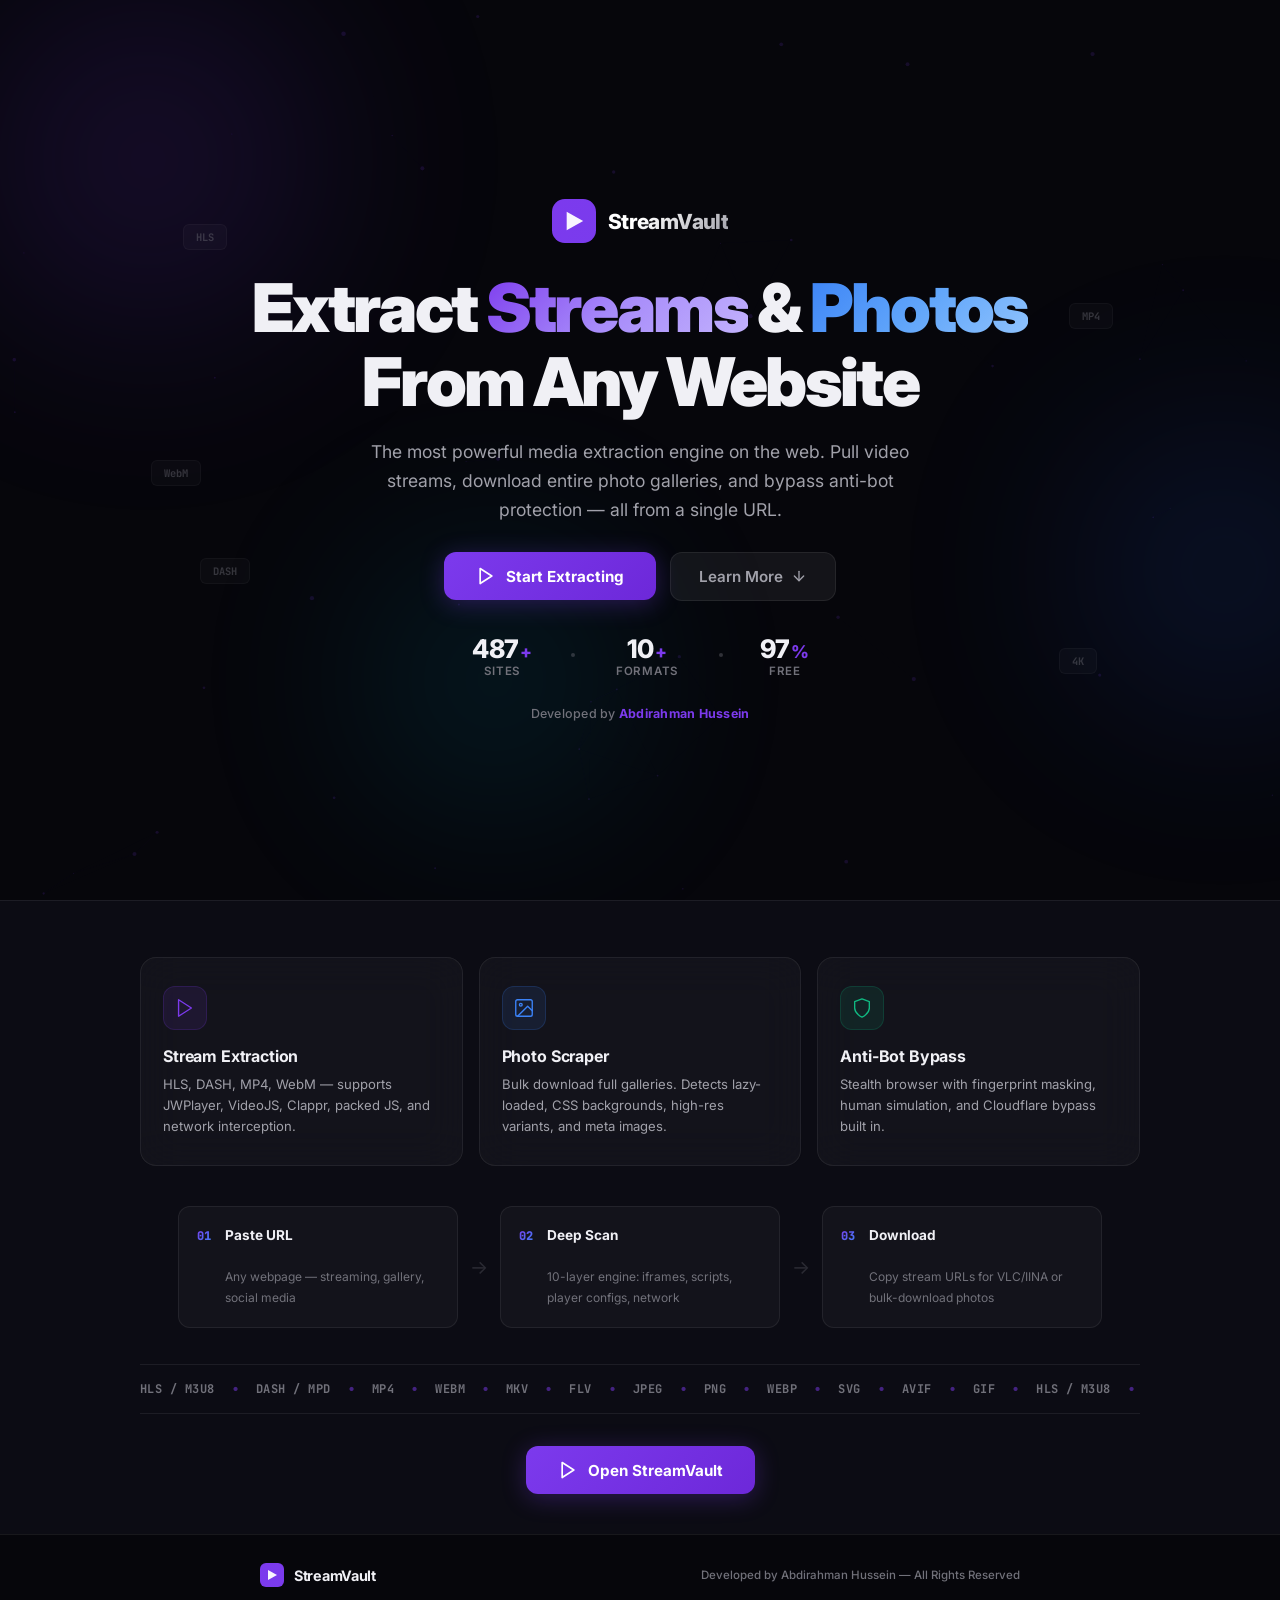
<file: templates/index.html>
<!DOCTYPE html>
<html lang="en">
<head>
  <meta charset="UTF-8">
  <meta name="viewport" content="width=device-width, initial-scale=1.0">
  <meta name="theme-color" content="#06060b">
  <meta name="description" content="StreamVault — Extract video streams and download photos from any webpage. Supports HLS, DASH, MP4 streams and bulk image downloads with anti-bot bypass.">
  <title>StreamVault — Extract Videos & Photos from Any Website</title>
  <link rel="preconnect" href="https://fonts.googleapis.com">
  <link rel="preconnect" href="https://fonts.gstatic.com" crossorigin>
  <link href="https://fonts.googleapis.com/css2?family=Inter:wght@400;500;600;700;800;900&family=JetBrains+Mono:wght@400;500;600&display=swap" rel="stylesheet">
  <link rel="stylesheet" href="/static/style.css">
</head>
<body>
  <!-- Particle canvas background -->
  <canvas id="particle-canvas" aria-hidden="true"></canvas>

  <!-- Animated background blobs -->
  <div class="bg-blobs" aria-hidden="true">
    <div class="blob blob-1"></div>
    <div class="blob blob-2"></div>
    <div class="blob blob-3"></div>
  </div>

  <!-- ===== HERO — VIEWPORT 1 ===== -->
  <section class="hero" id="hero">
    <div class="hero-inner">
      <!-- Brand logo + name -->
      <div class="hero-brand reveal">
        <svg width="44" height="44" viewBox="0 0 48 48" fill="none">
          <rect width="48" height="48" rx="14" fill="url(#lg-hero)"/>
          <path d="M16 14v20l18-10L16 14z" fill="#fff" fill-opacity="0.95"/>
          <defs>
            <linearGradient id="lg-hero" x1="0" y1="0" x2="48" y2="48">
              <stop stop-color="#7c3aed"/>
              <stop offset="1" stop-color="#2563eb"/>
            </linearGradient>
          </defs>
        </svg>
        <span class="hero-brand-name">StreamVault</span>
      </div>

      <h1 class="hero-title reveal">
        Extract <span class="gradient-text">Streams</span> &
        <span class="gradient-text-2">Photos</span><br>
        From Any Website
      </h1>

      <p class="hero-subtitle reveal">
        The most powerful media extraction engine on the web. Pull video streams, download entire photo galleries, and bypass anti-bot protection — all from a single URL.
      </p>

      <div class="hero-actions reveal">
        <a href="/tool" class="hero-cta" id="hero-cta">
          <svg width="20" height="20" viewBox="0 0 24 24" fill="none" stroke="currentColor" stroke-width="2" stroke-linecap="round" stroke-linejoin="round">
            <polygon points="5 3 19 12 5 21 5 3"/>
          </svg>
          Start Extracting
        </a>
        <a href="#features" class="hero-cta-secondary">
          Learn More
          <svg width="16" height="16" viewBox="0 0 24 24" fill="none" stroke="currentColor" stroke-width="2" stroke-linecap="round" stroke-linejoin="round">
            <line x1="12" y1="5" x2="12" y2="19"/>
            <polyline points="19 12 12 19 5 12"/>
          </svg>
        </a>
      </div>

      <!-- Stats row — inline in hero -->
      <div class="hero-stats reveal">
        <div class="hero-stat">
          <span class="hero-stat-num" data-target="500">0</span><span class="hero-stat-plus">+</span>
          <span class="hero-stat-label">Sites</span>
        </div>
        <div class="hero-stat-dot"></div>
        <div class="hero-stat">
          <span class="hero-stat-num" data-target="10">0</span><span class="hero-stat-plus">+</span>
          <span class="hero-stat-label">Formats</span>
        </div>
        <div class="hero-stat-dot"></div>
        <div class="hero-stat">
          <span class="hero-stat-num" data-target="100">0</span><span class="hero-stat-plus">%</span>
          <span class="hero-stat-label">Free</span>
        </div>
      </div>

      <!-- Creator credit -->
      <div class="hero-credit reveal">
        Developed by <span>Abdirahman Hussein</span>
      </div>

      <!-- Floating tech icons -->
      <div class="hero-floaters" aria-hidden="true">
        <div class="floater floater-1">HLS</div>
        <div class="floater floater-2">MP4</div>
        <div class="floater floater-3">DASH</div>
        <div class="floater floater-4">4K</div>
        <div class="floater floater-5">WebM</div>
      </div>
    </div>
  </section>

  <!-- ===== FEATURES + HOW IT WORKS — VIEWPORT 2 ===== -->
  <section class="info-section" id="features">
    <div class="info-inner">
      <!-- Features row -->
      <div class="features-grid reveal">
        <div class="feature-card">
          <div class="feature-icon-wrap">
            <svg class="feature-icon" viewBox="0 0 24 24" fill="none" stroke="currentColor" stroke-width="1.5" stroke-linecap="round" stroke-linejoin="round">
              <polygon points="5 3 19 12 5 21 5 3"/>
            </svg>
          </div>
          <h3>Stream Extraction</h3>
          <p>HLS, DASH, MP4, WebM — supports JWPlayer, VideoJS, Clappr, packed JS, and network interception.</p>
        </div>

        <div class="feature-card">
          <div class="feature-icon-wrap feature-icon-blue">
            <svg class="feature-icon" viewBox="0 0 24 24" fill="none" stroke="currentColor" stroke-width="1.5" stroke-linecap="round" stroke-linejoin="round">
              <rect x="3" y="3" width="18" height="18" rx="2" ry="2"/>
              <circle cx="8.5" cy="8.5" r="1.5"/>
              <polyline points="21 15 16 10 5 21"/>
            </svg>
          </div>
          <h3>Photo Scraper</h3>
          <p>Bulk download full galleries. Detects lazy-loaded, CSS backgrounds, high-res variants, and meta images.</p>
        </div>

        <div class="feature-card">
          <div class="feature-icon-wrap feature-icon-emerald">
            <svg class="feature-icon" viewBox="0 0 24 24" fill="none" stroke="currentColor" stroke-width="1.5" stroke-linecap="round" stroke-linejoin="round">
              <path d="M12 22s8-4 8-10V5l-8-3-8 3v7c0 6 8 10 8 10z"/>
            </svg>
          </div>
          <h3>Anti-Bot Bypass</h3>
          <p>Stealth browser with fingerprint masking, human simulation, and Cloudflare bypass built in.</p>
        </div>
      </div>

      <!-- How it works — compact row -->
      <div class="hiw-row reveal">
        <div class="hiw-chip">
          <span class="hiw-num">01</span>
          <div><strong>Paste URL</strong><br><span>Any webpage — streaming, gallery, social media</span></div>
        </div>
        <div class="hiw-arrow" aria-hidden="true">→</div>
        <div class="hiw-chip">
          <span class="hiw-num">02</span>
          <div><strong>Deep Scan</strong><br><span>10-layer engine: iframes, scripts, player configs, network</span></div>
        </div>
        <div class="hiw-arrow" aria-hidden="true">→</div>
        <div class="hiw-chip">
          <span class="hiw-num">03</span>
          <div><strong>Download</strong><br><span>Copy stream URLs for VLC/IINA or bulk-download photos</span></div>
        </div>
      </div>

      <!-- Format marquee -->
      <div class="marquee-strip" aria-hidden="true">
        <div class="marquee-scroll">
          <span>HLS / m3u8</span><span class="md">●</span>
          <span>DASH / mpd</span><span class="md">●</span>
          <span>MP4</span><span class="md">●</span>
          <span>WebM</span><span class="md">●</span>
          <span>MKV</span><span class="md">●</span>
          <span>FLV</span><span class="md">●</span>
          <span>JPEG</span><span class="md">●</span>
          <span>PNG</span><span class="md">●</span>
          <span>WebP</span><span class="md">●</span>
          <span>SVG</span><span class="md">●</span>
          <span>AVIF</span><span class="md">●</span>
          <span>GIF</span><span class="md">●</span>
          <span>HLS / m3u8</span><span class="md">●</span>
          <span>DASH / mpd</span><span class="md">●</span>
          <span>MP4</span><span class="md">●</span>
          <span>WebM</span><span class="md">●</span>
          <span>MKV</span><span class="md">●</span>
          <span>FLV</span><span class="md">●</span>
          <span>JPEG</span><span class="md">●</span>
          <span>PNG</span><span class="md">●</span>
          <span>WebP</span><span class="md">●</span>
          <span>SVG</span><span class="md">●</span>
          <span>AVIF</span><span class="md">●</span>
          <span>GIF</span><span class="md">●</span>
        </div>
      </div>

      <!-- CTA banner -->
      <div class="bottom-cta reveal">
        <a href="/tool" class="hero-cta">
          <svg width="20" height="20" viewBox="0 0 24 24" fill="none" stroke="currentColor" stroke-width="2" stroke-linecap="round" stroke-linejoin="round">
            <polygon points="5 3 19 12 5 21 5 3"/>
          </svg>
          Open StreamVault
        </a>
      </div>
    </div>
  </section>

  <footer>
    <div class="footer-inner">
      <div class="footer-brand">
        <svg width="24" height="24" viewBox="0 0 48 48" fill="none">
          <rect width="48" height="48" rx="12" fill="url(#lg-f)"/>
          <path d="M16 14v20l18-10L16 14z" fill="#fff" fill-opacity="0.95"/>
          <defs>
            <linearGradient id="lg-f" x1="0" y1="0" x2="48" y2="48">
              <stop stop-color="#7c3aed"/>
              <stop offset="1" stop-color="#2563eb"/>
            </linearGradient>
          </defs>
        </svg>
        <span class="footer-name">StreamVault</span>
      </div>
      <p class="footer-credit">Developed by Abdirahman Hussein &mdash; All Rights Reserved</p>
    </div>
  </footer>

  <script>
    // Particles
    (function(){const c=document.getElementById('particle-canvas');if(!c)return;const x=c.getContext('2d');let w,h,p;const N=50,D=140;function rs(){w=c.width=innerWidth;h=c.height=innerHeight}function cr(){p=[];for(let i=0;i<N;i++)p.push({x:Math.random()*w,y:Math.random()*h,vx:(Math.random()-.5)*.35,vy:(Math.random()-.5)*.35,s:Math.random()*1.8+.5})}function dr(){x.clearRect(0,0,w,h);for(let i=0;i<p.length;i++)for(let j=i+1;j<p.length;j++){const dx=p[i].x-p[j].x,dy=p[i].y-p[j].y,d=Math.sqrt(dx*dx+dy*dy);if(d<D){x.beginPath();x.strokeStyle=`rgba(124,58,237,${(1-d/D)*.12})`;x.lineWidth=.5;x.moveTo(p[i].x,p[i].y);x.lineTo(p[j].x,p[j].y);x.stroke()}}for(const q of p){x.beginPath();x.arc(q.x,q.y,q.s,0,Math.PI*2);x.fillStyle='rgba(124,58,237,.35)';x.fill();q.x+=q.vx;q.y+=q.vy;if(q.x<0||q.x>w)q.vx*=-1;if(q.y<0||q.y>h)q.vy*=-1}requestAnimationFrame(dr)}rs();cr();dr();addEventListener('resize',()=>{rs();cr()})})();
    // Scroll reveal
    (function(){const els=document.querySelectorAll('.reveal');if(!els.length)return;const o=new IntersectionObserver(e=>{e.forEach(en=>{if(en.isIntersecting){en.target.classList.add('visible');o.unobserve(en.target)}})},{threshold:.1,rootMargin:'0px 0px -20px 0px'});els.forEach(el=>o.observe(el))})();
    // Counters
    (function(){const els=document.querySelectorAll('[data-target]');if(!els.length)return;const o=new IntersectionObserver(e=>{e.forEach(en=>{if(en.isIntersecting){const el=en.target,t=+el.dataset.target,s=performance.now();(function u(n){const p=Math.min((n-s)/1800,1);el.textContent=Math.round(t*(1-Math.pow(1-p,3)));p<1?requestAnimationFrame(u):el.textContent=t})(s);o.unobserve(el)}})},{threshold:.5});els.forEach(el=>o.observe(el))})();
    // Smooth scroll
    document.querySelectorAll('a[href^="#"]').forEach(a=>{a.addEventListener('click',e=>{const t=document.querySelector(a.getAttribute('href'));if(t){e.preventDefault();t.scrollIntoView({behavior:'smooth',block:'start'})}})});
  </script>
</body>
</html>
</file>
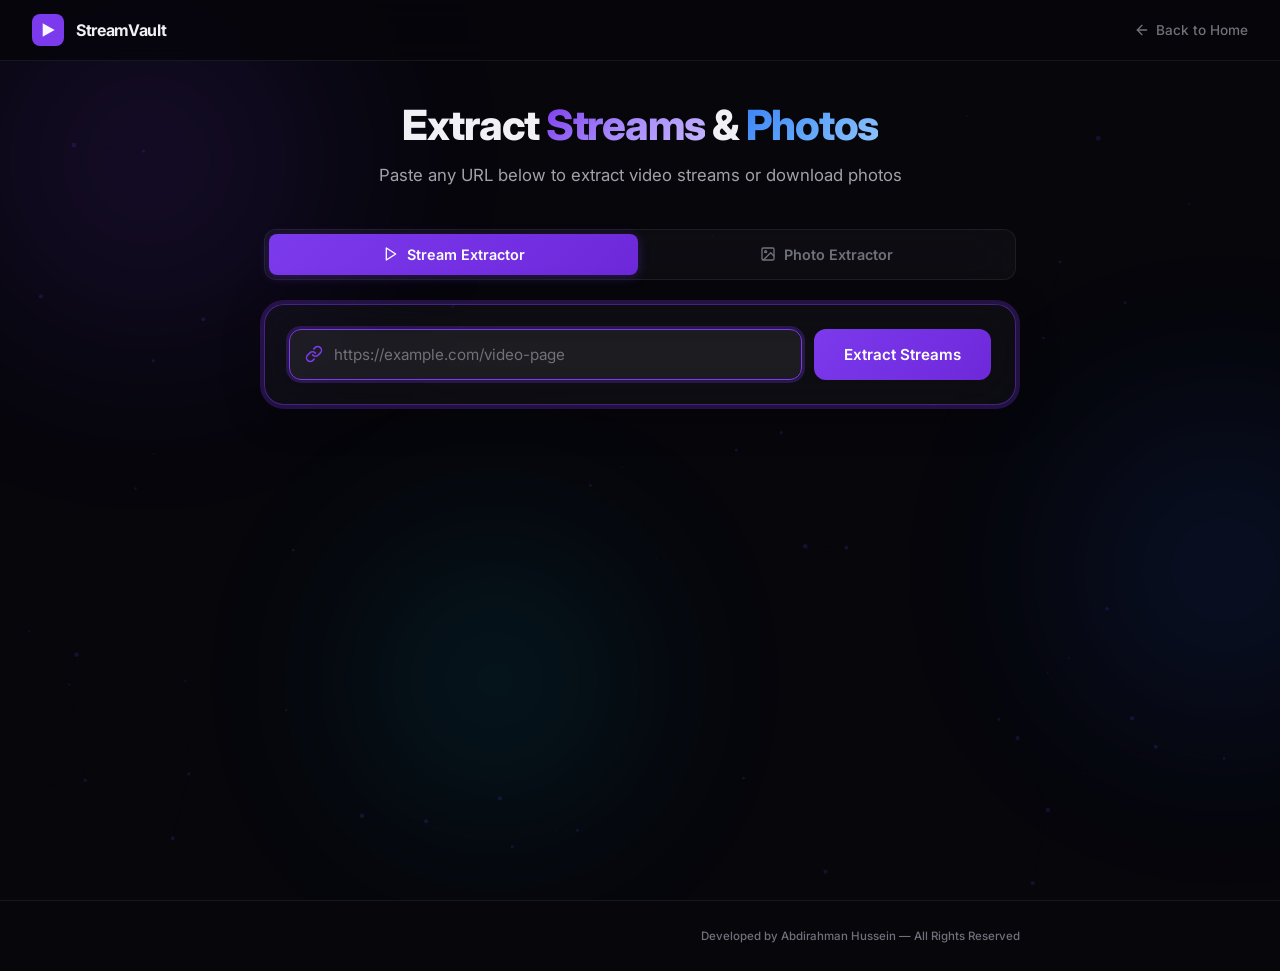
<file: templates/tool.html>
<!DOCTYPE html>
<html lang="en">
<head>
  <meta charset="UTF-8">
  <meta name="viewport" content="width=device-width, initial-scale=1.0">
  <meta name="theme-color" content="#06060b">
  <meta name="description" content="StreamVault — Extract video streams and download photos from any webpage. Paste a URL and get direct stream links or bulk-download images.">
  <title>Extract — StreamVault</title>
  <link rel="preconnect" href="https://fonts.googleapis.com">
  <link rel="preconnect" href="https://fonts.gstatic.com" crossorigin>
  <link href="https://fonts.googleapis.com/css2?family=Inter:wght@400;500;600;700;800;900&family=JetBrains+Mono:wght@400;500;600&display=swap" rel="stylesheet">
  <link rel="stylesheet" href="/static/style.css">
  <link rel="stylesheet" href="/static/tool.css">
</head>
<body>
  <!-- Particle canvas background -->
  <canvas id="particle-canvas" aria-hidden="true"></canvas>

  <!-- Animated background blobs -->
  <div class="bg-blobs" aria-hidden="true">
    <div class="blob blob-1"></div>
    <div class="blob blob-2"></div>
    <div class="blob blob-3"></div>
  </div>

  <!-- Top navigation bar -->
  <nav class="tool-topbar">
    <a href="/" class="tool-brand">
      <svg width="32" height="32" viewBox="0 0 48 48" fill="none">
        <rect width="48" height="48" rx="12" fill="url(#lg-tb)"/>
        <path d="M16 14v20l18-10L16 14z" fill="#fff" fill-opacity="0.95"/>
        <defs>
          <linearGradient id="lg-tb" x1="0" y1="0" x2="48" y2="48">
            <stop stop-color="#7c3aed"/>
            <stop offset="1" stop-color="#2563eb"/>
          </linearGradient>
        </defs>
      </svg>
      <span>StreamVault</span>
    </a>
    <a href="/" class="tool-back-link">
      <svg width="16" height="16" viewBox="0 0 24 24" fill="none" stroke="currentColor" stroke-width="2" stroke-linecap="round" stroke-linejoin="round">
        <line x1="19" y1="12" x2="5" y2="12"/>
        <polyline points="12 19 5 12 12 5"/>
      </svg>
      Back to Home
    </a>
  </nav>

  <main class="tool-page">
    <div class="tool-container">
      <header class="tool-header">
        <h1 class="tool-title">Extract <span class="gradient-text">Streams</span> & <span class="gradient-text-2">Photos</span></h1>
        <p class="tool-subtitle">Paste any URL below to extract video streams or download photos</p>
      </header>

      <!-- Tab Navigation -->
      <nav class="tab-nav" role="tablist">
        <button class="tab-btn active" data-tab="stream-tab" role="tab" aria-selected="true">
          <svg width="16" height="16" viewBox="0 0 24 24" fill="none" stroke="currentColor" stroke-width="2" stroke-linecap="round" stroke-linejoin="round">
            <polygon points="5 3 19 12 5 21 5 3"/>
          </svg>
          Stream Extractor
        </button>
        <button class="tab-btn" data-tab="photo-tab" role="tab" aria-selected="false">
          <svg width="16" height="16" viewBox="0 0 24 24" fill="none" stroke="currentColor" stroke-width="2" stroke-linecap="round" stroke-linejoin="round">
            <rect x="3" y="3" width="18" height="18" rx="2" ry="2"/>
            <circle cx="8.5" cy="8.5" r="1.5"/>
            <polyline points="21 15 16 10 5 21"/>
          </svg>
          Photo Extractor
        </button>
      </nav>

      <!-- ===== STREAM TAB ===== -->
      <div id="stream-tab" class="tab-content active">
        <div class="extract-card">
          <form id="extract-form" autocomplete="off">
            <div class="input-group">
              <div class="input-wrapper">
                <svg class="input-icon" width="18" height="18" viewBox="0 0 24 24" fill="none" stroke="currentColor" stroke-width="2" stroke-linecap="round" stroke-linejoin="round">
                  <path d="M10 13a5 5 0 0 0 7.54.54l3-3a5 5 0 0 0-7.07-7.07l-1.72 1.71"/>
                  <path d="M14 11a5 5 0 0 0-7.54-.54l-3 3a5 5 0 0 0 7.07 7.07l1.71-1.71"/>
                </svg>
                <input type="url" id="url-input" placeholder="https://example.com/video-page" required autofocus>
              </div>
              <button type="submit" id="submit-btn">
                <span class="btn-text">Extract Streams</span>
                <span class="btn-loader hidden"><span class="dot"></span><span class="dot"></span><span class="dot"></span></span>
              </button>
            </div>
          </form>
          <div id="loading-status" class="loading-status hidden"></div>
        </div>

        <div id="error" class="error hidden"></div>
        <div id="results" class="results hidden"></div>
      </div>

      <!-- ===== PHOTO TAB ===== -->
      <div id="photo-tab" class="tab-content">
        <div class="extract-card">
          <form id="photo-extract-form" autocomplete="off">
            <div class="input-group">
              <div class="input-wrapper">
                <svg class="input-icon" width="18" height="18" viewBox="0 0 24 24" fill="none" stroke="currentColor" stroke-width="2" stroke-linecap="round" stroke-linejoin="round">
                  <path d="M10 13a5 5 0 0 0 7.54.54l3-3a5 5 0 0 0-7.07-7.07l-1.72 1.71"/>
                  <path d="M14 11a5 5 0 0 0-7.54-.54l-3 3a5 5 0 0 0 7.07 7.07l1.71-1.71"/>
                </svg>
                <input type="url" id="photo-url-input" placeholder="https://example.com/gallery-page" required>
              </div>
              <button type="submit" id="photo-submit-btn">
                <span class="btn-text">Extract Photos</span>
                <span class="btn-loader hidden"><span class="dot"></span><span class="dot"></span><span class="dot"></span></span>
              </button>
            </div>
          </form>
          <div id="photo-loading-status" class="loading-status hidden"></div>
        </div>

        <div id="photo-error" class="error hidden"></div>
        <div id="photo-results" class="results hidden"></div>
      </div>
    </div>
  </main>

  <footer>
    <div class="footer-inner">
      <div class="footer-divider"></div>
      <p class="footer-credit">Developed by Abdirahman Hussein &mdash; All Rights Reserved</p>
    </div>
  </footer>

  <script src="/static/script.js"></script>
</body>
</html>
</file>
<file: static/style.css>
/* ============================================================
   StreamVault — Premium Design System
   Compact two-viewport landing page
   ============================================================ */

*,
*::before,
*::after {
  margin: 0;
  padding: 0;
  box-sizing: border-box;
}

:root {
  --bg: #06060b;
  --bg-2: #0c0c14;
  --surface: rgba(255, 255, 255, 0.03);
  --surface-2: rgba(255, 255, 255, 0.06);
  --surface-3: rgba(255, 255, 255, 0.09);
  --border: rgba(255, 255, 255, 0.07);
  --border-hover: rgba(255, 255, 255, 0.14);
  --border-focus: rgba(124, 58, 237, 0.5);
  --text: #f0f0f5;
  --text-secondary: #a1a1aa;
  --text-muted: #71717a;
  --accent: #7c3aed;
  --accent-hover: #8b5cf6;
  --accent-glow: rgba(124, 58, 237, 0.25);
  --blue: #3b82f6;
  --green: #22c55e;
  --emerald: #10b981;
  --amber: #f59e0b;
  --red: #ef4444;
  --radius: 12px;
  --radius-lg: 16px;
  --radius-xl: 20px;
  --radius-2xl: 24px;
}

html {
  font-size: 16px;
  scroll-behavior: smooth;
}

body {
  font-family: "Inter", -apple-system, BlinkMacSystemFont, "Segoe UI", Roboto, sans-serif;
  background: var(--bg);
  color: var(--text);
  min-height: 100vh;
  -webkit-font-smoothing: antialiased;
  -moz-osx-font-smoothing: grayscale;
  overflow-x: hidden;
}

/* ============================================================
   Particle Canvas
   ============================================================ */

#particle-canvas {
  position: fixed;
  inset: 0;
  z-index: 0;
  pointer-events: none;
  opacity: 0.4;
}

/* ============================================================
   Background Blobs
   ============================================================ */

.bg-blobs {
  position: fixed;
  inset: 0;
  overflow: hidden;
  z-index: 0;
  pointer-events: none;
}

.blob {
  position: absolute;
  border-radius: 50%;
  filter: blur(100px);
  opacity: 0.22;
  will-change: transform;
}

.blob-1 {
  width: 500px;
  height: 500px;
  background: radial-gradient(circle, #7c3aed 0%, transparent 70%);
  top: -10%;
  left: -8%;
  animation: float-1 20s ease-in-out infinite;
}

.blob-2 {
  width: 420px;
  height: 420px;
  background: radial-gradient(circle, #2563eb 0%, transparent 70%);
  top: 40%;
  right: -12%;
  animation: float-2 25s ease-in-out infinite;
}

.blob-3 {
  width: 350px;
  height: 350px;
  background: radial-gradient(circle, #06b6d4 0%, transparent 70%);
  bottom: 5%;
  left: 25%;
  animation: float-3 22s ease-in-out infinite;
}

@keyframes float-1 {
  0%, 100% { transform: translate(0, 0) scale(1); }
  33% { transform: translate(60px, 50px) scale(1.08); }
  66% { transform: translate(-30px, 20px) scale(0.95); }
}

@keyframes float-2 {
  0%, 100% { transform: translate(0, 0) scale(1); }
  33% { transform: translate(-50px, -30px) scale(1.05); }
  66% { transform: translate(20px, 40px) scale(0.92); }
}

@keyframes float-3 {
  0%, 100% { transform: translate(0, 0) scale(1); }
  33% { transform: translate(40px, -25px) scale(1.06); }
  66% { transform: translate(-25px, -40px) scale(0.95); }
}

/* ============================================================
   Scroll-Reveal
   ============================================================ */

.reveal {
  opacity: 0;
  transform: translateY(24px);
  transition: opacity 0.7s cubic-bezier(0.16, 1, 0.3, 1),
              transform 0.7s cubic-bezier(0.16, 1, 0.3, 1);
}

.reveal.visible {
  opacity: 1;
  transform: translateY(0);
}

/* ============================================================
   Gradient text
   ============================================================ */

.gradient-text {
  background: linear-gradient(135deg, #7c3aed, #a78bfa, #c4b5fd);
  -webkit-background-clip: text;
  -webkit-text-fill-color: transparent;
  background-clip: text;
}

.gradient-text-2 {
  background: linear-gradient(135deg, #3b82f6, #60a5fa, #93c5fd);
  -webkit-background-clip: text;
  -webkit-text-fill-color: transparent;
  background-clip: text;
}

/* ============================================================
   HERO SECTION — Viewport 1
   ============================================================ */

.hero {
  position: relative;
  z-index: 1;
  min-height: 100vh;
  display: flex;
  align-items: center;
  justify-content: center;
  text-align: center;
  padding: 60px 24px 40px;
}

.hero-inner {
  max-width: 820px;
  position: relative;
}

/* Brand */
.hero-brand {
  display: inline-flex;
  align-items: center;
  gap: 12px;
  margin-bottom: 28px;
}

.hero-brand-name {
  font-size: 1.3rem;
  font-weight: 800;
  letter-spacing: -0.03em;
  background: linear-gradient(135deg, #fff 30%, #a1a1aa);
  -webkit-background-clip: text;
  -webkit-text-fill-color: transparent;
  background-clip: text;
}

/* Title */
.hero-title {
  font-size: clamp(2.4rem, 6vw, 4.2rem);
  font-weight: 900;
  letter-spacing: -0.04em;
  line-height: 1.1;
  margin-bottom: 18px;
}

.hero-subtitle {
  font-size: clamp(0.95rem, 2vw, 1.1rem);
  color: var(--text-secondary);
  line-height: 1.65;
  max-width: 580px;
  margin: 0 auto 28px;
}

/* Actions */
.hero-actions {
  display: flex;
  align-items: center;
  justify-content: center;
  gap: 14px;
  flex-wrap: wrap;
  margin-bottom: 32px;
}

.hero-cta {
  display: inline-flex;
  align-items: center;
  gap: 10px;
  padding: 14px 32px;
  font-size: 0.95rem;
  font-weight: 700;
  font-family: inherit;
  color: #fff;
  background: linear-gradient(135deg, #7c3aed, #6d28d9);
  border: none;
  border-radius: var(--radius);
  cursor: pointer;
  text-decoration: none;
  transition: transform 0.25s, box-shadow 0.25s;
  box-shadow: 0 4px 24px rgba(124, 58, 237, 0.3);
}

.hero-cta:hover {
  transform: translateY(-2px);
  box-shadow: 0 8px 36px rgba(124, 58, 237, 0.5);
}

.hero-cta-secondary {
  display: inline-flex;
  align-items: center;
  gap: 8px;
  padding: 14px 28px;
  font-size: 0.95rem;
  font-weight: 600;
  font-family: inherit;
  color: var(--text-secondary);
  background: var(--surface-2);
  border: 1px solid var(--border);
  border-radius: var(--radius);
  cursor: pointer;
  text-decoration: none;
  transition: all 0.25s;
}

.hero-cta-secondary:hover {
  color: var(--text);
  background: var(--surface-3);
  border-color: var(--border-hover);
}

/* Inline stats */
.hero-stats {
  display: flex;
  align-items: center;
  justify-content: center;
  gap: 20px;
  margin-bottom: 28px;
}

.hero-stat {
  display: flex;
  align-items: baseline;
  gap: 2px;
  flex-wrap: wrap;
  justify-content: center;
}

.hero-stat-num {
  font-size: 1.6rem;
  font-weight: 800;
  letter-spacing: -0.03em;
  color: var(--text);
}

.hero-stat-plus {
  font-size: 1.1rem;
  font-weight: 800;
  color: var(--accent);
}

.hero-stat-label {
  font-size: 0.72rem;
  font-weight: 600;
  color: var(--text-muted);
  text-transform: uppercase;
  letter-spacing: 0.06em;
  width: 100%;
  margin-top: -2px;
}

.hero-stat-dot {
  width: 4px;
  height: 4px;
  border-radius: 50%;
  background: var(--text-muted);
  opacity: 0.4;
}

/* Creator credit */
.hero-credit {
  font-size: 0.78rem;
  color: var(--text-muted);
  font-weight: 500;
  letter-spacing: 0.02em;
}

.hero-credit span {
  color: var(--accent);
  font-weight: 700;
}

/* Floating labels */
.hero-floaters {
  position: absolute;
  inset: -20px;
  pointer-events: none;
}

.floater {
  position: absolute;
  font-size: 0.65rem;
  font-weight: 700;
  font-family: "JetBrains Mono", monospace;
  color: var(--text-muted);
  background: var(--surface-2);
  border: 1px solid var(--border);
  padding: 5px 12px;
  border-radius: 6px;
  opacity: 0.45;
  animation: floater-drift 14s ease-in-out infinite;
}

.floater-1 { top: 8%; left: -6%; animation-delay: 0s; }
.floater-2 { top: 22%; right: -8%; animation-delay: -3s; }
.floater-3 { bottom: 28%; left: -4%; animation-delay: -6s; }
.floater-4 { bottom: 12%; right: -6%; animation-delay: -9s; }
.floater-5 { top: 50%; left: -10%; animation-delay: -12s; }

@keyframes floater-drift {
  0%, 100% { transform: translate(0, 0) rotate(0deg); }
  25% { transform: translate(6px, -10px) rotate(2deg); }
  50% { transform: translate(-4px, 6px) rotate(-1.5deg); }
  75% { transform: translate(10px, 4px) rotate(1deg); }
}

/* ============================================================
   INFO SECTION — Viewport 2
   Features + How It Works + Marquee + CTA
   ============================================================ */

.info-section {
  position: relative;
  z-index: 1;
  padding: 56px 24px 40px;
  background: var(--bg-2);
  border-top: 1px solid var(--border);
}

.info-inner {
  max-width: 1000px;
  margin: 0 auto;
}

/* ─── Feature cards ─── */

.features-grid {
  display: grid;
  grid-template-columns: repeat(3, 1fr);
  gap: 16px;
  margin-bottom: 40px;
}

.feature-card {
  background: var(--surface);
  backdrop-filter: blur(20px);
  -webkit-backdrop-filter: blur(20px);
  border: 1px solid var(--border);
  border-radius: var(--radius-lg);
  padding: 28px 22px;
  transition: all 0.35s cubic-bezier(0.16, 1, 0.3, 1);
  position: relative;
  overflow: hidden;
}

.feature-card::before {
  content: "";
  position: absolute;
  top: 0;
  left: 0;
  right: 0;
  height: 1px;
  background: linear-gradient(90deg, transparent, var(--accent), transparent);
  opacity: 0;
  transition: opacity 0.35s;
}

.feature-card:hover {
  border-color: var(--border-hover);
  transform: translateY(-4px);
  box-shadow: 0 8px 36px rgba(0, 0, 0, 0.25), 0 0 40px rgba(124, 58, 237, 0.08);
}

.feature-card:hover::before {
  opacity: 1;
}

.feature-icon-wrap {
  width: 44px;
  height: 44px;
  display: flex;
  align-items: center;
  justify-content: center;
  background: rgba(124, 58, 237, 0.1);
  border: 1px solid rgba(124, 58, 237, 0.18);
  border-radius: 12px;
  margin-bottom: 16px;
  transition: all 0.3s;
}

.feature-card:hover .feature-icon-wrap {
  transform: scale(1.08);
}

.feature-icon-blue {
  background: rgba(59, 130, 246, 0.1);
  border-color: rgba(59, 130, 246, 0.18);
}

.feature-icon-emerald {
  background: rgba(16, 185, 129, 0.1);
  border-color: rgba(16, 185, 129, 0.18);
}

.feature-icon {
  width: 22px;
  height: 22px;
  color: var(--accent);
}

.feature-icon-blue .feature-icon { color: var(--blue); }
.feature-icon-emerald .feature-icon { color: var(--emerald); }

.feature-card h3 {
  font-size: 1rem;
  font-weight: 700;
  margin-bottom: 8px;
  letter-spacing: -0.01em;
}

.feature-card p {
  font-size: 0.82rem;
  color: var(--text-secondary);
  line-height: 1.6;
}

/* ─── How It Works — horizontal chips ─── */

.hiw-row {
  display: flex;
  align-items: stretch;
  justify-content: center;
  gap: 12px;
  margin-bottom: 36px;
}

.hiw-chip {
  flex: 1;
  max-width: 280px;
  display: flex;
  align-items: flex-start;
  gap: 14px;
  padding: 20px 18px;
  background: var(--surface);
  border: 1px solid var(--border);
  border-radius: var(--radius);
  transition: border-color 0.3s;
}

.hiw-chip:hover {
  border-color: var(--border-hover);
}

.hiw-num {
  font-size: 1.2rem;
  font-weight: 900;
  font-family: "JetBrains Mono", monospace;
  background: linear-gradient(135deg, #7c3aed, #3b82f6);
  -webkit-background-clip: text;
  -webkit-text-fill-color: transparent;
  background-clip: text;
  line-height: 1;
  flex-shrink: 0;
}

.hiw-chip strong {
  font-size: 0.85rem;
  font-weight: 700;
  display: block;
  margin-bottom: 2px;
}

.hiw-chip span {
  font-size: 0.75rem;
  color: var(--text-muted);
  line-height: 1.5;
}

.hiw-arrow {
  display: flex;
  align-items: center;
  font-size: 1.2rem;
  color: var(--text-muted);
  opacity: 0.3;
  flex-shrink: 0;
}

/* ─── Marquee strip ─── */

.marquee-strip {
  overflow: hidden;
  padding: 16px 0;
  border-top: 1px solid var(--border);
  border-bottom: 1px solid var(--border);
  margin-bottom: 32px;
}

.marquee-scroll {
  display: flex;
  align-items: center;
  gap: 18px;
  width: max-content;
  animation: marquee 28s linear infinite;
  white-space: nowrap;
}

.marquee-scroll > span:not(.md) {
  font-size: 0.75rem;
  font-weight: 700;
  font-family: "JetBrains Mono", monospace;
  color: var(--text-muted);
  text-transform: uppercase;
  letter-spacing: 0.04em;
}

.marquee-scroll .md {
  font-size: 0.35rem;
  color: var(--accent);
  opacity: 0.5;
}

@keyframes marquee {
  from { transform: translateX(0); }
  to { transform: translateX(-50%); }
}

/* ─── Bottom CTA ─── */

.bottom-cta {
  text-align: center;
}

/* ============================================================
   Footer — compact
   ============================================================ */

footer {
  position: relative;
  z-index: 1;
  padding: 28px 24px;
  background: var(--bg);
  border-top: 1px solid var(--border);
}

.footer-inner {
  max-width: 760px;
  margin: 0 auto;
  display: flex;
  align-items: center;
  justify-content: space-between;
}

.footer-brand {
  display: flex;
  align-items: center;
  gap: 10px;
}

.footer-name {
  font-size: 0.9rem;
  font-weight: 700;
  letter-spacing: -0.02em;
}

.footer-credit {
  font-size: 0.72rem;
  color: var(--text-muted);
  font-weight: 500;
}

/* ============================================================
   SHARED — Tab, Extract Card, Buttons, Results
   (Used on both landing page CSS and tool page)
   ============================================================ */

.tab-nav {
  display: flex;
  gap: 4px;
  background: var(--surface);
  backdrop-filter: blur(24px);
  -webkit-backdrop-filter: blur(24px);
  border: 1px solid var(--border);
  border-radius: var(--radius);
  padding: 4px;
  margin-bottom: 24px;
}

.tab-btn {
  flex: 1;
  display: flex;
  align-items: center;
  justify-content: center;
  gap: 8px;
  padding: 12px 20px;
  font-size: 0.9rem;
  font-weight: 600;
  font-family: inherit;
  color: var(--text-muted);
  background: transparent;
  border: none;
  border-radius: 8px;
  cursor: pointer;
  transition: all 0.25s;
}

.tab-btn svg { flex-shrink: 0; }

.tab-btn:hover {
  color: var(--text-secondary);
  background: var(--surface-2);
}

.tab-btn.active {
  color: #fff;
  background: linear-gradient(135deg, #7c3aed, #6d28d9);
  box-shadow: 0 2px 12px rgba(124, 58, 237, 0.3);
}

.tab-content { display: none; }
.tab-content.active {
  display: block;
  animation: fade-in-up 0.35s ease-out;
}

@keyframes fade-in-up {
  from { opacity: 0; transform: translateY(14px); }
  to { opacity: 1; transform: translateY(0); }
}

@keyframes fade-in-down {
  from { opacity: 0; transform: translateY(-12px); }
  to { opacity: 1; transform: translateY(0); }
}

/* Extract Card */
.extract-card {
  background: var(--surface);
  backdrop-filter: blur(24px);
  -webkit-backdrop-filter: blur(24px);
  border: 1px solid var(--border);
  border-radius: var(--radius-xl);
  padding: 24px;
  transition: border-color 0.3s;
}

.extract-card:focus-within {
  border-color: var(--border-focus);
  box-shadow: 0 0 0 4px var(--accent-glow), 0 8px 40px rgba(0, 0, 0, 0.3);
}

.input-group {
  display: flex;
  gap: 12px;
}

.input-wrapper {
  flex: 1;
  position: relative;
  display: flex;
  align-items: center;
}

.input-icon {
  position: absolute;
  left: 16px;
  color: var(--text-muted);
  pointer-events: none;
  transition: color 0.2s;
}

.input-wrapper:focus-within .input-icon { color: var(--accent); }

#url-input,
#photo-url-input {
  width: 100%;
  padding: 15px 18px 15px 44px;
  font-size: 0.95rem;
  font-family: inherit;
  font-weight: 500;
  color: var(--text);
  background: var(--surface-2);
  border: 1.5px solid var(--border);
  border-radius: var(--radius);
  outline: none;
  transition: border-color 0.25s, box-shadow 0.25s, background 0.25s;
}

#url-input::placeholder,
#photo-url-input::placeholder {
  color: var(--text-muted);
  font-weight: 400;
}

#url-input:focus,
#photo-url-input:focus {
  border-color: var(--accent);
  background: rgba(255, 255, 255, 0.06);
  box-shadow: 0 0 0 3px var(--accent-glow);
}

/* Buttons */
#submit-btn,
#photo-submit-btn {
  padding: 15px 30px;
  font-size: 0.95rem;
  font-weight: 600;
  font-family: inherit;
  color: #fff;
  background: linear-gradient(135deg, #7c3aed, #6d28d9);
  border: none;
  border-radius: var(--radius);
  cursor: pointer;
  transition: transform 0.2s, box-shadow 0.2s;
  display: flex;
  align-items: center;
  justify-content: center;
  min-width: 160px;
  white-space: nowrap;
}

#submit-btn:hover:not(:disabled),
#photo-submit-btn:hover:not(:disabled) {
  transform: translateY(-1px);
  box-shadow: 0 6px 24px rgba(124, 58, 237, 0.4);
}

#submit-btn:disabled,
#photo-submit-btn:disabled {
  opacity: 0.7;
  cursor: not-allowed;
}

/* Loader dots */
.btn-loader { display: flex; gap: 4px; align-items: center; }
.btn-loader .dot {
  width: 6px; height: 6px; background: #fff; border-radius: 50%;
  animation: bounce-dot 1.2s ease-in-out infinite;
}
.btn-loader .dot:nth-child(2) { animation-delay: 0.15s; }
.btn-loader .dot:nth-child(3) { animation-delay: 0.3s; }
@keyframes bounce-dot {
  0%, 60%, 100% { transform: translateY(0); opacity: 0.4; }
  30% { transform: translateY(-6px); opacity: 1; }
}

.hidden { display: none !important; }

/* Loading status */
.loading-status {
  margin-top: 16px;
  text-align: center;
  font-size: 0.85rem;
  color: var(--text-muted);
  animation: pulse-text 2s ease-in-out infinite;
}
@keyframes pulse-text {
  0%, 100% { opacity: 0.6; }
  50% { opacity: 1; }
}

/* Error */
.error {
  margin-top: 20px;
  padding: 16px 20px;
  background: rgba(239, 68, 68, 0.08);
  border: 1px solid rgba(239, 68, 68, 0.2);
  border-radius: var(--radius);
  color: var(--red);
  font-size: 0.9rem;
  font-weight: 500;
  animation: fade-in-up 0.3s ease-out;
}

/* Results */
.results {
  margin-top: 28px;
  display: flex;
  flex-direction: column;
  gap: 16px;
}

.results-header {
  display: flex;
  align-items: center;
  justify-content: space-between;
  animation: fade-in-up 0.4s ease-out;
}

.results-title {
  font-size: 1.05rem;
  font-weight: 700;
}

.results-count {
  font-size: 0.78rem;
  font-weight: 600;
  color: var(--accent);
  background: rgba(124, 58, 237, 0.12);
  padding: 4px 12px;
  border-radius: 20px;
}

.results-subtitle {
  font-size: 0.82rem;
  color: var(--text-muted);
  margin-bottom: 4px;
  animation: fade-in-up 0.4s ease-out 0.05s both;
}

.ytdlp-note {
  display: flex;
  align-items: center;
  gap: 8px;
  padding: 12px 16px;
  background: rgba(124, 58, 237, 0.08);
  border: 1px solid rgba(124, 58, 237, 0.2);
  border-radius: var(--radius);
  color: var(--accent);
  font-size: 0.82rem;
  font-weight: 500;
  animation: fade-in-up 0.4s ease-out;
}
.ytdlp-note::before { content: "\26A1"; }

/* Source groups */
.source-group {
  background: var(--surface);
  backdrop-filter: blur(16px);
  -webkit-backdrop-filter: blur(16px);
  border: 1px solid var(--border);
  border-radius: var(--radius-lg);
  overflow: hidden;
  opacity: 0;
  animation: card-appear 0.5s ease-out forwards;
  transition: border-color 0.2s;
}
.source-group:hover { border-color: var(--border-hover); box-shadow: 0 4px 24px rgba(0,0,0,.2); }

@keyframes card-appear {
  from { opacity: 0; transform: translateY(16px) scale(0.98); }
  to { opacity: 1; transform: translateY(0) scale(1); }
}

.source-header {
  display: flex;
  align-items: center;
  justify-content: space-between;
  padding: 14px 18px;
  background: var(--surface-2);
  border-bottom: 1px solid var(--border);
}

.source-name {
  font-weight: 700;
  font-size: 0.92rem;
  display: flex;
  align-items: center;
  gap: 8px;
}

.source-icon { width: 16px; height: 16px; color: var(--accent); }

.source-badge {
  font-size: 0.72rem;
  font-weight: 600;
  color: var(--text-muted);
  background: rgba(255,255,255,0.06);
  padding: 4px 12px;
  border-radius: 20px;
}

.stream-list { list-style: none; }

.stream-item {
  display: flex;
  align-items: center;
  gap: 12px;
  padding: 12px 18px;
  border-bottom: 1px solid var(--border);
  transition: background 0.2s;
}
.stream-item:last-child { border-bottom: none; }
.stream-item:hover { background: var(--surface-2); }

/* Quality tags */
.quality-tag {
  font-size: 0.7rem;
  font-weight: 700;
  text-transform: uppercase;
  letter-spacing: 0.03em;
  padding: 4px 10px;
  border-radius: 6px;
  white-space: nowrap;
  min-width: 56px;
  text-align: center;
}
.quality-tag.q-hls { color: var(--emerald); background: rgba(16,185,129,.12); }
.quality-tag.q-direct { color: var(--blue); background: rgba(59,130,246,.12); }
.quality-tag.q-ytdlp { color: var(--amber); background: rgba(245,158,11,.12); }
.quality-tag.q-default { color: var(--accent); background: rgba(124,58,237,.12); }

.stream-url {
  flex: 1;
  font-size: 0.78rem;
  font-family: "JetBrains Mono", monospace;
  color: var(--text-secondary);
  word-break: break-all;
  line-height: 1.5;
}

/* Copy button */
.copy-btn {
  padding: 6px 14px;
  font-size: 0.76rem;
  font-weight: 600;
  font-family: inherit;
  color: var(--text);
  background: var(--surface-2);
  border: 1px solid var(--border);
  border-radius: 8px;
  cursor: pointer;
  transition: all 0.2s;
  white-space: nowrap;
  display: flex;
  align-items: center;
  gap: 5px;
}
.copy-btn:hover { background: rgba(255,255,255,.1); border-color: var(--border-hover); }
.copy-btn.copied { color: var(--green); border-color: rgba(34,197,94,.3); background: rgba(34,197,94,.08); }
.copy-icon { width: 14px; height: 14px; }

/* No results */
.no-results { text-align: center; padding: 40px 20px; animation: fade-in-up 0.4s ease-out; }
.no-results-icon { font-size: 2.2rem; margin-bottom: 12px; opacity: .5; }
.no-results-title { font-size: 1rem; font-weight: 700; margin-bottom: 6px; }
.no-results-text { font-size: 0.88rem; color: var(--text-muted); line-height: 1.6; max-width: 380px; margin: 0 auto; }

/* ============================================================
   Photo Results
   ============================================================ */

.photo-results-actions {
  display: flex;
  align-items: center;
  justify-content: space-between;
  flex-wrap: wrap;
  gap: 12px;
  margin-bottom: 8px;
  animation: fade-in-up 0.4s ease-out;
}

.photo-results-actions .results-left {
  display: flex;
  align-items: center;
  gap: 12px;
}

.download-all-btn {
  padding: 10px 24px;
  font-size: 0.85rem;
  font-weight: 600;
  font-family: inherit;
  color: #fff;
  background: linear-gradient(135deg, #7c3aed, #6d28d9);
  border: none;
  border-radius: var(--radius);
  cursor: pointer;
  transition: all 0.2s;
  display: flex;
  align-items: center;
  gap: 8px;
}
.download-all-btn:hover { box-shadow: 0 4px 16px rgba(124,58,237,.4); transform: translateY(-1px); }
.download-all-btn svg { flex-shrink: 0; }

.photo-results-subtitle {
  font-size: 0.82rem;
  color: var(--text-muted);
  margin-bottom: 12px;
  animation: fade-in-up 0.4s ease-out 0.05s both;
}

/* Photo grid */
.photo-grid {
  display: grid;
  grid-template-columns: repeat(auto-fill, minmax(180px, 1fr));
  gap: 14px;
}

.photo-card {
  background: var(--surface);
  border: 1px solid var(--border);
  border-radius: var(--radius);
  overflow: hidden;
  opacity: 0;
  animation: card-appear 0.5s ease-out forwards;
  transition: border-color 0.2s, box-shadow 0.2s, transform 0.2s;
}
.photo-card:hover { border-color: var(--border-hover); box-shadow: 0 8px 28px rgba(0,0,0,.3); transform: translateY(-3px); }

.photo-thumb-wrap {
  position: relative;
  width: 100%;
  aspect-ratio: 1;
  background: var(--surface-2);
  overflow: hidden;
}

.photo-card-thumb {
  width: 100%;
  height: 100%;
  object-fit: cover;
  display: block;
  transition: transform 0.3s;
}
.photo-card:hover .photo-card-thumb { transform: scale(1.05); }

.photo-thumb-overlay {
  position: absolute;
  inset: 0;
  background: linear-gradient(to top, rgba(0,0,0,.6) 0%, transparent 50%);
  opacity: 0;
  transition: opacity .25s;
  display: flex;
  align-items: flex-end;
  justify-content: center;
  padding: 12px;
}
.photo-card:hover .photo-thumb-overlay { opacity: 1; }

.photo-overlay-btn {
  padding: 7px 18px;
  font-size: 0.78rem;
  font-weight: 600;
  font-family: inherit;
  color: #fff;
  background: rgba(124,58,237,.85);
  border: none;
  border-radius: 8px;
  cursor: pointer;
  text-decoration: none;
  display: flex;
  align-items: center;
  gap: 6px;
}
.photo-overlay-btn:hover { background: rgba(124,58,237,1); }

.photo-thumb-placeholder {
  width: 100%; height: 100%;
  display: flex; align-items: center; justify-content: center;
  color: var(--text-muted); font-size: .8rem;
}

.photo-card-info { padding: 10px 12px; }
.photo-card-filename {
  font-size: 0.75rem; font-weight: 600; color: var(--text);
  white-space: nowrap; overflow: hidden; text-overflow: ellipsis;
  margin-bottom: 6px;
}
.photo-card-meta { display: flex; flex-wrap: wrap; gap: 5px; }
.photo-meta-tag {
  font-size: 0.65rem; font-weight: 600; padding: 2px 7px; border-radius: 4px;
  color: var(--text-secondary); background: var(--surface-2);
  text-transform: uppercase; letter-spacing: .02em;
}
.photo-meta-tag.type-tag { color: var(--accent); background: rgba(124,58,237,.12); }
.photo-meta-tag.size-tag { color: var(--emerald); background: rgba(16,185,129,.12); }
.photo-meta-tag.dim-tag { color: var(--blue); background: rgba(59,130,246,.12); }

/* ============================================================
   Responsive
   ============================================================ */

@media (max-width: 900px) {
  .features-grid {
    grid-template-columns: 1fr;
    gap: 12px;
  }
  .hiw-row {
    flex-direction: column;
    gap: 8px;
  }
  .hiw-arrow {
    transform: rotate(90deg);
    margin: 0 auto;
  }
  .hiw-chip { max-width: none; }
}

@media (max-width: 640px) {
  .hero {
    padding: 48px 16px 32px;
  }
  .hero-title { font-size: 2rem; }
  .hero-floaters { display: none; }
  .info-section { padding: 40px 16px 32px; }

  .tab-btn { font-size: 0.8rem; padding: 10px 12px; gap: 6px; }
  .extract-card { padding: 16px; border-radius: var(--radius-lg); }
  .input-group { flex-direction: column; }
  #submit-btn, #photo-submit-btn { width: 100%; min-width: unset; }

  .stream-item { flex-wrap: wrap; gap: 8px; padding: 12px; }
  .stream-url { width: 100%; order: 3; }
  .copy-btn { width: 100%; justify-content: center; padding: 10px; order: 4; }

  .photo-grid { grid-template-columns: repeat(auto-fill, minmax(140px, 1fr)); gap: 10px; }
  .photo-results-actions { flex-direction: column; align-items: stretch; }
  .download-all-btn { justify-content: center; }

  .footer-inner { flex-direction: column; gap: 8px; text-align: center; }
}
</file>
<file: static/tool.css>
/* ============================================================
   Tool Page — Dedicated styles
   ============================================================ */

.tool-topbar {
  position: fixed;
  top: 0;
  left: 0;
  right: 0;
  z-index: 100;
  display: flex;
  align-items: center;
  justify-content: space-between;
  padding: 14px 32px;
  background: rgba(6, 6, 11, 0.8);
  backdrop-filter: blur(20px);
  -webkit-backdrop-filter: blur(20px);
  border-bottom: 1px solid var(--border);
}

.tool-brand {
  display: flex;
  align-items: center;
  gap: 12px;
  text-decoration: none;
  color: var(--text);
  font-weight: 700;
  font-size: 1rem;
  letter-spacing: -0.02em;
  transition: opacity 0.2s;
}

.tool-brand:hover {
  opacity: 0.8;
}

.tool-brand svg {
  flex-shrink: 0;
}

.tool-back-link {
  display: flex;
  align-items: center;
  gap: 6px;
  font-size: 0.85rem;
  font-weight: 500;
  color: var(--text-muted);
  text-decoration: none;
  transition: color 0.2s;
}

.tool-back-link:hover {
  color: var(--text);
}

.tool-page {
  position: relative;
  z-index: 1;
  padding-top: 100px;
  padding-bottom: 60px;
  min-height: 100vh;
}

.tool-container {
  max-width: 800px;
  width: 100%;
  margin: 0 auto;
  padding: 0 24px;
}

.tool-header {
  text-align: center;
  margin-bottom: 40px;
  animation: fade-in-down 0.6s ease-out;
}

.tool-title {
  font-size: clamp(1.8rem, 4vw, 2.6rem);
  font-weight: 800;
  letter-spacing: -0.03em;
  margin-bottom: 12px;
}

.tool-subtitle {
  font-size: 1.05rem;
  color: var(--text-secondary);
  line-height: 1.6;
}

/* ============================================================
   Responsive
   ============================================================ */

@media (max-width: 640px) {
  .tool-topbar {
    padding: 12px 16px;
  }

  .tool-brand span {
    display: none;
  }

  .tool-page {
    padding-top: 80px;
  }

  .tool-container {
    padding: 0 16px;
  }
}
</file>
